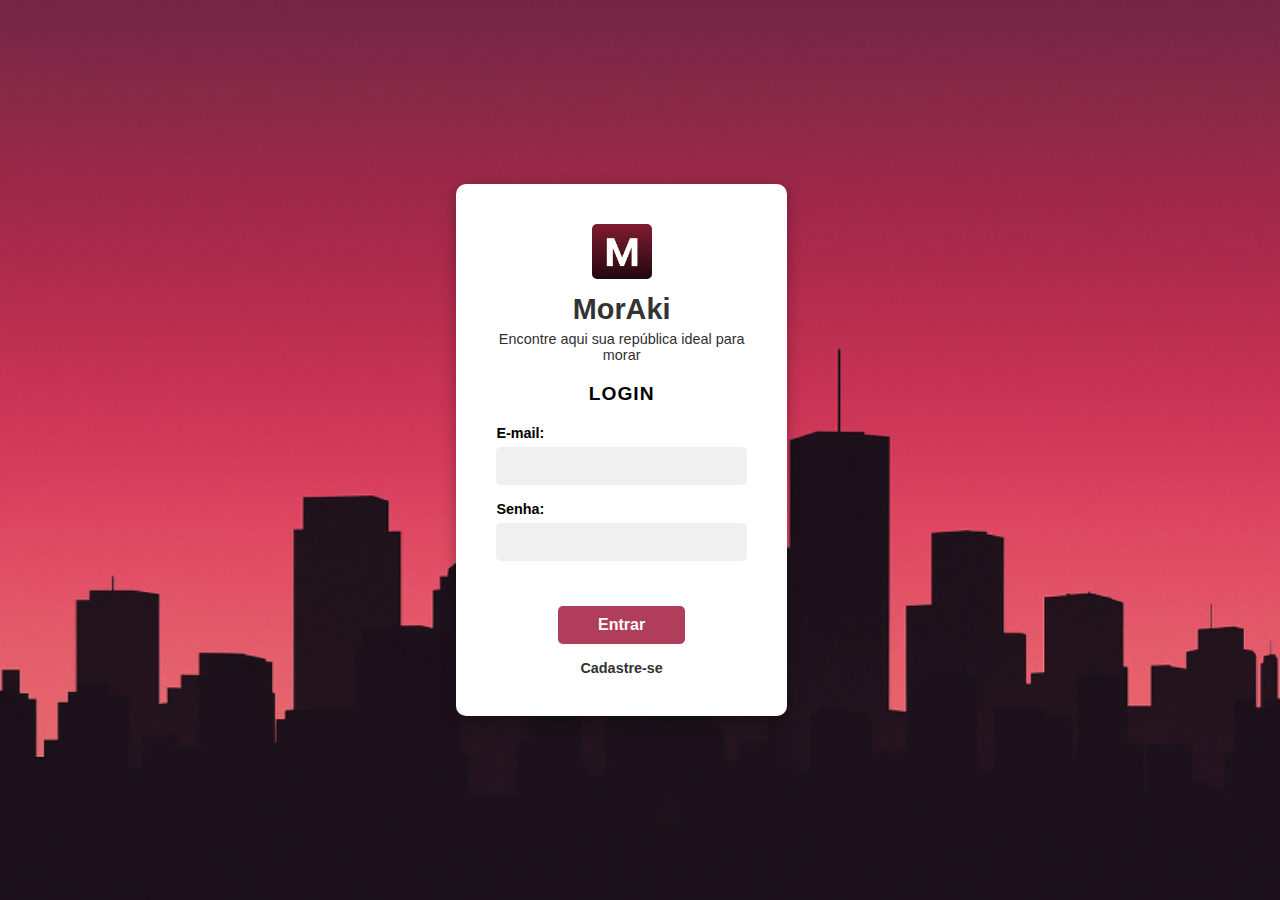
<file: FrontEnd/index.html>
<!DOCTYPE html>
<html lang="pt-BR">
<head>
    <meta charset="UTF-8">
    <meta http-equiv="X-UA-Compatible" content="IE=edge">
    <meta name="viewport" content="width=device-width, initial-scale=1.0">
    <link rel="stylesheet" href="css/style.css">
    <title>Login | MorAki</title>
</head>
<body>

    <main>
        <section class="login-card"> 
            <div class="header-main"> 
                <img src="assets/logo.png" alt="Logo">
                <h1>MorAki</h1>
                <p>Encontre aqui sua república ideal para morar</p>
            </div> 

            <h2>Login</h2>

            <form>
            
                <div class="form-body">
                    <label for="email">E-mail:</label>
                    <input type="email" id="email" name="email" required>

                    <label for="senha">Senha:</label>
                    <input type="password" id="senha" name="senha" required>
                </div> <div class="botoes">
                    <button type="submit">Entrar</button>
                    <a href="pages/cadastro.html">Cadastre-se</a>
                </div>
            
            </form>

        </section>
    </main>

    
    <script src="js/login.js"></script>
</body>
</html>
</file>
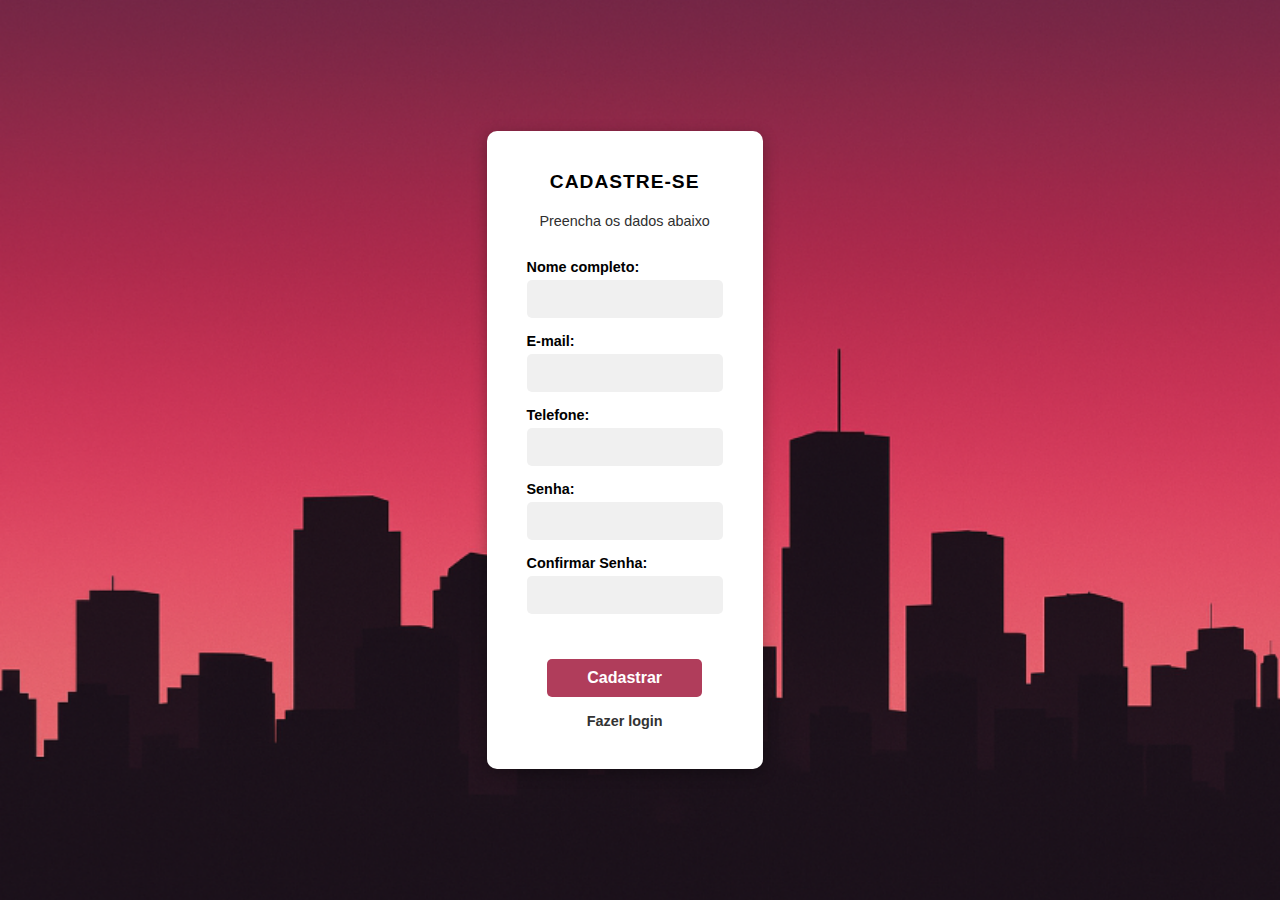
<file: FrontEnd/pages/cadastro.html>
<!DOCTYPE html>
<html lang="pt-BR">
<head>
    <meta charset="UTF-8">
    <meta http-equiv="X-UA-Compatible" content="IE=edge">
    <meta name="viewport" content="width=device-width, initial-scale=1.0">
    <link rel="stylesheet" href="../css/style.css">
    <title>Login | MorAki</title>
</head>
<body>

    <main>
        <section class="register-card"> 
            <div class="header-main"> 
            <h2>Cadastre-se</h2>
            <p style="margin-bottom: 30px;">Preencha os dados abaixo</p>
            </div> 

            <form>
                

                <label for="nome">Nome completo:</label>
                <input type="text" id="nome" name="nome" required>

                <label for="email">E-mail:</label>
                <input type="email" id="email" name="email" required>

                <label for="telefone">Telefone:</label>
                <input type="tel" id="telefone" name="telefone" required>

                <label for="senha">Senha:</label>
                <input type="password" id="senha" name="senha" required>

                <label for="confirmar-senha">Confirmar Senha:</label>
                <input type="password" id="confirmar-senha" name="confirmar-senha" required>
                    
    
                <div class = "botoes">
                    <button type="submit">Cadastrar</button>
                    <a href="../index.html">Fazer login</a>
                </div>
            </form>
        </section>
    </main>

<script src="../js/cadastro.js"></script>

</body>
</html>
</file>
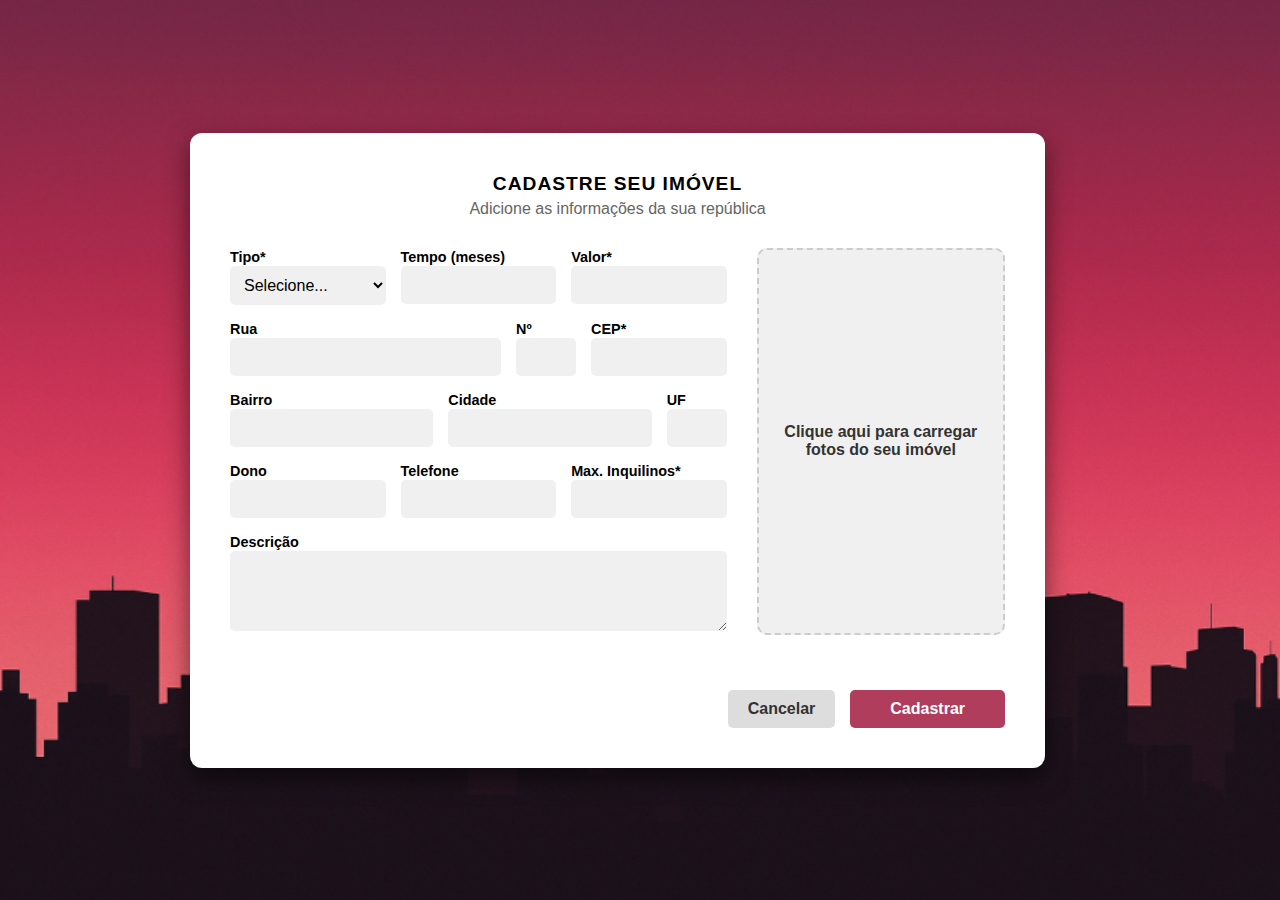
<file: FrontEnd/pages/cadastro_imovel.html>
<!DOCTYPE html>
<html lang="pt-BR">
<head>
    <meta charset="UTF-8">
    <meta name="viewport" content="width=device-width, initial-scale=1.0">
    <title>Novo Imóvel | MorAki</title>
    <link rel="stylesheet" href="../css/style.css">
</head>
<body>

    <main>
        <section class="modal-largo"> 
            
            <h2 style="margin-bottom: 5px;">Cadastre seu Imóvel</h2>
            <p style="margin-bottom: 30px; color: #666;">Adicione as informações da sua república</p>

            <form>
                <div class="conteudo-duas-colunas">
                    
                    <div class="coluna-form">
                        
                        <div class="linha-inputs">
                            <div class="campo">
                                <label>Tipo*</label>
                                <select id="tipo" required>
                                    <option value="" disabled selected>Selecione...</option>
                                    <option value="Apartamento">Apartamento</option>
                                    <option value="Casa">Casa</option>
                                    <option value="Kitnet">Kitnet</option>
                                    <option value="Quarto">Quarto</option>
                                    <option value="República">República</option>
                                </select>
                            </div>
                            <div class="campo">
                                <label>Tempo (meses)</label>
                                <input type="number" id="tempo">
                            </div>
                            <div class="campo">
                                <label>Valor*</label>
                                <input type="number" id="valor" required>
                            </div>
                        </div>

                        <div class="linha-inputs">
                            <div class="campo-grande">
                                <label>Rua</label>
                                <input type="text" id="rua">
                            </div>
                            <div class="campo-pequeno">
                                <label>Nº</label>
                                <input type="text" id="numero">
                            </div>
                            <div class="campo">
                                <label>CEP*</label>
                                <input type="text" id="cep" required>
                            </div>
                        </div>

                        <div class="linha-inputs">
                            <div class="campo">
                                <label>Bairro</label>
                                <input type="text" id="bairro">
                            </div>
                            <div class="campo">
                                <label>Cidade</label>
                                <input type="text" id="cidade">
                            </div>
                            <div class="campo-pequeno">
                                <label>UF</label>
                                <input type="text" id="uf">
                            </div>
                        </div>

                        <div class="linha-inputs">
                            <div class="campo">
                                <label>Dono</label>
                                <input type="text" id="dono">
                            </div>
                            <div class="campo">
                                <label>Telefone</label>
                                <input type="tel" id="telefone">
                            </div>
                            <div class="campo">
                                <label>Max. Inquilinos*</label>
                                <input type="number" id="inquilinos" required>
                            </div>
                        </div>

                        <div class="campo">
                            <label>Descrição</label>
                            <textarea id="descricao" rows="4" style="width: 100%; background: #f0f0f0; border: none; border-radius: 5px; padding: 10px;"></textarea>
                        </div>
                    </div>

                    <div class="coluna-foto">
                        <div class="box-foto">
                            <p>Clique aqui para carregar<br>fotos do seu imóvel</p>
                            <input type="file" id="foto" accept="image/*">
                        </div>
                    </div>

                </div> <div class="botoes-rodape">
                    <a href="listagem.html" class="btn-cancelar">Cancelar</a>
                    <button type="submit" class="btn-cadastrar">Cadastrar</button>
                </div>

            </form>
        </section>
    </main>

    <script src="../js/cadastro_imovel.js"></script>
</body>
</html>
</file>
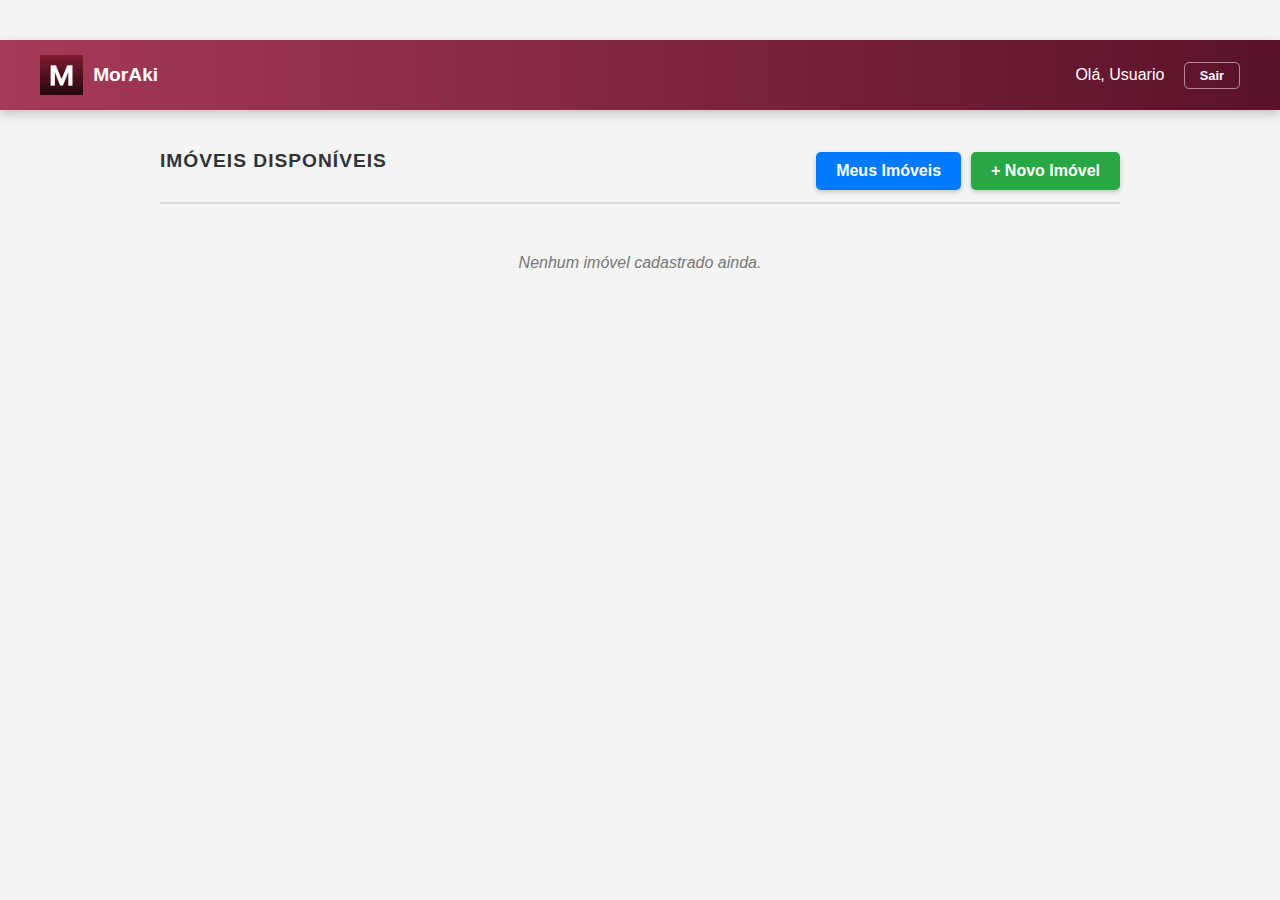
<file: FrontEnd/pages/listagem.html>
<!DOCTYPE html>
<html lang="pt-BR">
<head>
    <meta charset="UTF-8">
    <meta name="viewport" content="width=device-width, initial-scale=1.0">
    <title>Imóveis | MorAki</title>
    <link rel="stylesheet" href="../css/style.css">
</head>
<body>

    <header class = "navbar">
        <div class="logo-nav">
            <img src = "../assets/logo.png" alt="Logo MorAki">
            <span>MorAki</span>
        </div>

        <div class="user-nav">
            <span id="mensagem-ola">Olá, Usuario</span>
            <button id="btn-sair" class = "btn-logout">Sair</button>
        </div>
    </header>

    <main class = "dashboard">
        <div class="titulo-secao">
            <h2>Imóveis Disponíveis</h2>
            
            <div class="botoes-acao" style="display: flex; gap: 10px;">
                <a href="meus_imoveis.html" class="btn-add btn-azul">Meus Imóveis</a>
                
                <a href="cadastro_imovel.html" class="btn-add">+ Novo Imóvel</a>
            </div>
        </div>

        <div id="lista-imoveis" class="grid-imoveis">
            <p class="aviso-vazio">Nenhum imóvel cadastrado ainda.</p>
        </div>
    </main>

    <script src = "../js/listagem.js"></script>

</body>
</html>
</file>
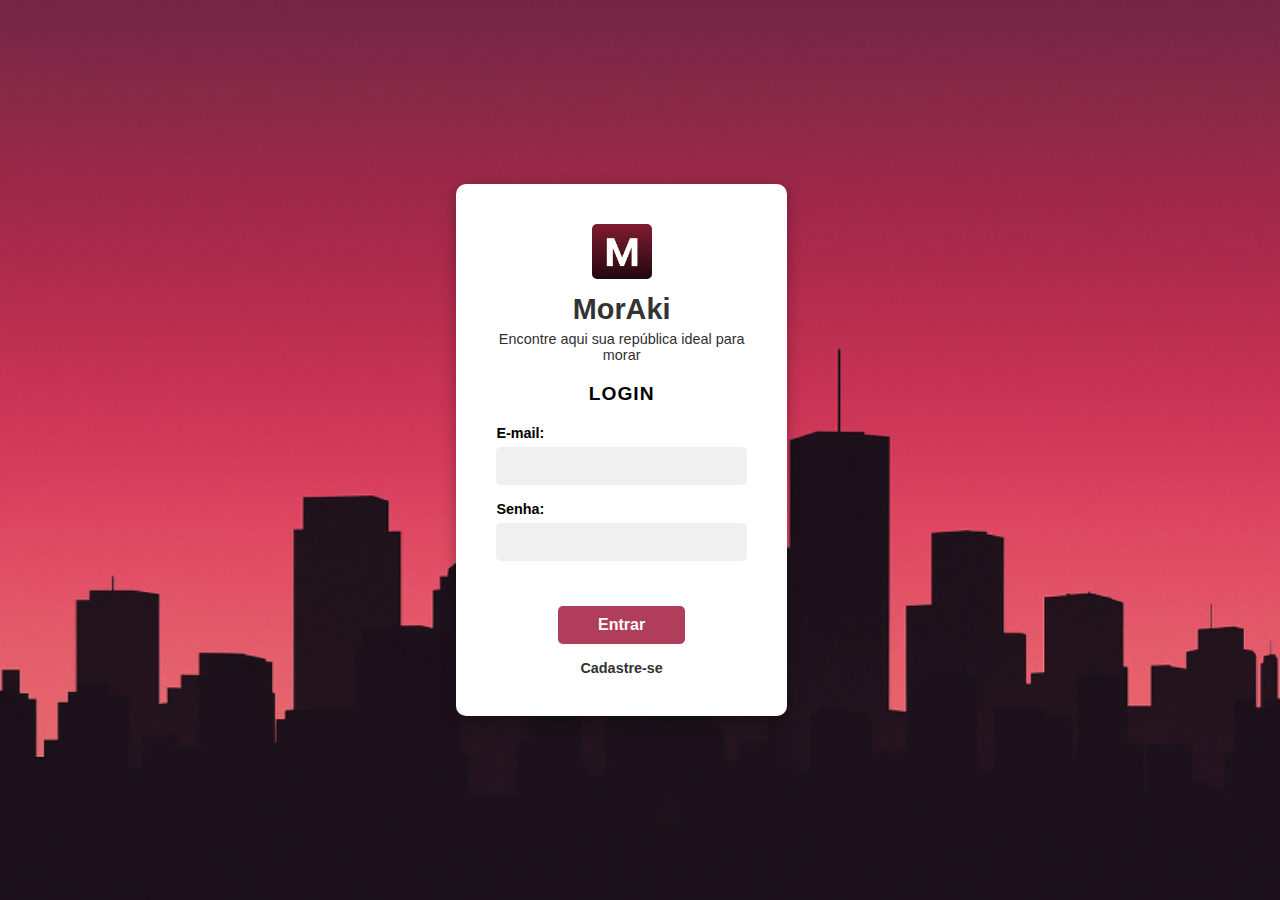
<file: src/main/webapp/pages/editar_usuario.html>
<!DOCTYPE html>
<html lang="pt-BR">
<head>
    <meta charset="UTF-8">
    <meta http-equiv="X-UA-Compatible" content="IE=edge">
    <meta name="viewport" content="width=device-width, initial-scale=1.0">
    <link rel="stylesheet" href="../css/style.css">
    <title>Alterar Cadastro | MorAki</title>
</head>
<body>

<main>
    <section class="register-card" style="max-width: 500px;">
        <div class="header-main">
            <h2>Alterar Cadastro</h2>
            <p style="margin-bottom: 30px;">Para modificar os dados da conta, preencha os campos abaixo:</p>
        </div>

        <form>
            <label for="nome">Nome completo:</label>
            <input type="text" id="nome" name="nome" required>

            <label for="email">E-mail:</label>
            <input type="email" id="email" name="email" required>

            <label for="descricao">Sobre mim (Descrição):</label>
            <textarea id="descricao" name="descricao" rows="3" style="width: 100%; margin-bottom: 15px; border: 1px solid #ccc; border-radius: 5px; padding: 10px;"></textarea>

            <label for="senha">Nova Senha:</label>
            <input type="password" id="senha" name="senha" required>

            <label for="confirmar-senha">Confirmar Nova Senha:</label>
            <input type="password" id="confirmar-senha" name="confirmar-senha" required>

            <div class="botoes" style="display: flex; gap: 10px; margin-top: 10px;">
                <button type="button" id="btn-cancelar" style="background-color: #ccc; color: #333;">Cancelar</button>
                <button type="submit">Salvar</button>
            </div>
        </form>
    </section>
</main>

<script src="../js/editar_usuario.js"></script>
</body>
</html>
</file>
<file: FrontEnd/css/style.css>
/* 1. RESET GERAL */
* {
    margin: 0;
    padding: 0;
    box-sizing: border-box;
    /* Define a fonte padrão para todo o projeto (tira a Times New Roman) */
    font-family: 'Segoe UI', sans-serif;
}

/* 2. O FUNDO DA TELA */
body {
    min-height: 100vh; /* Permite que a tela cresça se precisar de rolagem */
    display: flex;
    justify-content: center; 
    align-items: center;     
    padding: 40px 0; 
    
    background: linear-gradient(to bottom, #a63a58, #1a050d);
    background-image: url("../assets/wpp_predios.png");
    background-repeat: no-repeat;
    background-size: cover; /* Garante que o fundo cubra tudo sem distorcer */
    background-position: center;
}


/* 3. O CARTÃO BRANCO (LOGIN) */
section {
    background-color: white;
    width: 90%; /* Deixa flexível */
    max-width: 400px; /* Trava no tamanho ideal para o Login */
    padding: 40px;
    border-radius: 10px;
    text-align: center;
    box-shadow: 0px 4px 15px rgba(0, 0, 0, 0.3);
}

/* Estilo da Logo e Textos do Topo */
.header-main img {
    width: 60px;
    margin-bottom: 10px;
    border-radius: 5px;
}

.header-main h1 {
    font-size: 1.8rem;
    margin-bottom: 5px;
    color: #333;
}

.header-main p {    
    font-size: 0.9rem;
    color: #2f2f2f;
    margin-bottom: 20px;
}

h2 {
    margin-bottom: 20px;
    font-size: 1.2rem;
    text-transform: uppercase; /* Deixa tudo maiúsculo (LOGIN) */
    letter-spacing: 1px;
}

/* 4. O FORMULÁRIO */
form {
    display: flex;
    flex-direction: column; /* Obriga um item a ficar embaixo do outro */
    text-align: left;       /* Alinha labels à esquerda */
    gap: 15px;              /* Espaço entre os campos */
}

.form-body{
    width: 100%;
    height: auto;
    display:flex;
    align-items: flex-start;
    justify-content: flex-start;
    flex-direction: column;
    gap: 1rem;
}

/* Labels (Textos "E-mail" e "Senha") */
label {
    width: 100%;
    margin-right: auto;;
    font-weight: bold;
    font-size: 0.9rem;
    margin-bottom: -10px; /* Aproxima o label do input */
    z-index: 1; /* Garante que fique "em cima" visualmente se precisar */
    text-align: left;
}

/* Inputs e Selects (As caixas de digitar e escolher) */
input, select {
    width: 100%;
    padding: 10px; 
    border-radius: 5px;
    border: none;
    background-color: #f0f0f0;
    font-size: 1rem;
    font-family: 'Segoe UI', sans-serif; /* Garante a fonte certa no select */
}

/* Destaque ao clicar no input/select */
input:focus, select:focus {
    outline: 2px solid #a63a58;
    background-color: #fff;
}

/* 5. ÁREA DOS BOTÕES */
.botoes {
    display: flex;
    justify-content: space-evenly; /* Botão na esquerda, Link na direita */
    align-items: center;
    margin-top: 30px;
    flex-direction: column;
    gap: 1rem;
}

/* O Botão "Entrar" */
button {
    background-color: #b03d5b; /* Cor vinho/vermelha */
    color: white;
    border: none;
    padding: 10px 40px;
    border-radius: 5px;
    font-size: 1rem;
    cursor: pointer;
    font-weight: bold;
    transition: background 0.3s; /* Efeito suave ao passar o mouse */
}

button:hover {
    background-color: #8a2b45; /* Escurece um pouco ao passar o mouse */
}

/* Botão "Cadastre-se" */
.botoes a {
    text-decoration: none; /* Tira o sublinhado */
    color: #333;
    font-weight: bold;
    font-size: 0.9rem;
}

.botoes a:hover {
    color: #b03d5b;
}



/* --- ESTILOS DA TELA DE LISTAGEM (DASHBOARD) --- */

/* Ajuste no Body para permitir rolagem na listagem */
body:has(.navbar) {
    display: block; /* Remove o display flex centralizado do login */
    background: #f4f4f4; /* Fundo cinza claro para a área interna */
    height: auto;
}

/* 1. Navbar (Barra roxa no topo) */
.navbar {
    background: linear-gradient(to right, #a63a58, #5a1228);
    color: white;
    padding: 15px 40px;
    display: flex;
    justify-content: space-between; /* Logo na esq, User na dir */
    align-items: center;
    box-shadow: 0 4px 10px rgba(0,0,0,0.2);
}

.logo-nav {
    display: flex;
    align-items: center;
    gap: 10px;
    font-weight: bold;
    font-size: 1.2rem;
}

.logo-nav img {
    height: 40px; /* Logo menorzinha na barra */
    width: auto;
}

/* 2. Botão de Sair */
.btn-logout {
    background-color: transparent;
    border: 1px solid rgba(255,255,255,0.5);
    padding: 5px 15px;
    margin-left: 15px;
    font-size: 0.8rem;
}

.btn-logout:hover {
    background-color: rgba(255,255,255,0.2);
}

/* 3. Área Principal */
.dashboard {
    max-width: 1000px;
    margin: 40px auto; /* Centraliza o bloco na tela */
    padding: 0 20px;
}

.titulo-secao {
    display: flex;
    justify-content: space-between;
    align-items: center;
    margin-bottom: 30px;
    border-bottom: 2px solid #ddd;
    padding-bottom: 10px;
}

.titulo-secao h2 {
    color: #333;
}

/* Botão de Adicionar Imóvel */
.btn-add {
    background-color: #28a745; /* Verde */
    color: white;
    padding: 10px 20px;
    text-decoration: none;
    border-radius: 5px;
    font-weight: bold;
    box-shadow: 0 2px 5px rgba(0,0,0,0.2);
}

.btn-add:hover {
    background-color: #218838;
}

/* Modificador para o botão azul */
.btn-azul {
    background-color: #007bff; /* Azul padrão */
}

.btn-azul:hover {
    background-color: #0056b3; /* Azul mais escuro ao passar o mouse */
}

/* Grade de Imóveis (Vazio por enquanto) */
.aviso-vazio {
    color: #777;
    font-style: italic;
    text-align: center;
    margin-top: 50px;
}



/* --- ESTILOS DO CADASTRO DE IMÓVEL --- */

/* 1. Aumentar a largura do modal */
.modal-largo {
    background-color: white;
    width: 95%;
    max-width: 900px;
    padding: 40px;
    border-radius: 12px;
    text-align: center;
    box-shadow: 0px 10px 25px rgba(0,0,0,0.5); 
}

/* 2. Dividir em duas colunas (Esquerda e Direita) */
.conteudo-duas-colunas {
    display: flex;
    gap: 30px; 
    text-align: left;
    margin-bottom: 20px;
}

/* No celular, vira uma coluna só */
@media (max-width: 768px) {
    .conteudo-duas-colunas {
        flex-direction: column;
    }
}

.coluna-form {
    flex: 2; /* O formulário ocupa 2 partes do espaço */
}

.coluna-foto {
    flex: 1; /* A foto ocupa 1 parte */
}

/* 3. Organizar os inputs em linhas */
.linha-inputs {
    display: flex;
    gap: 15px;
    margin-bottom: 15px;
}

/* Classes utilitárias para tamanhos de campos */
.campo { flex: 1; } /* Cresce igual */
.campo-grande { flex: 2; } /* Dobro do tamanho */
.campo-pequeno { width: 60px; } /* Tamanho fixo */

/* 4. A Caixa de Foto Cinza */
.box-foto {
    background-color: #f0f0f0;
    height: 100%;
    min-height: 250px; /* Altura mínima garantida */
    border-radius: 10px;
    display: flex;
    flex-direction: column;
    justify-content: center;
    align-items: center;
    text-align: center;
    color: #333;
    font-weight: bold;
    cursor: pointer;
    position: relative;
    border: 2px dashed #ccc; /* Borda tracejada charmosa */
}

/* O input file fica invisível por cima de tudo */
.box-foto input[type="file"] {
    position: absolute;
    width: 100%;
    height: 100%;
    opacity: 0;
    cursor: pointer;
}

/* 5. Botões do Rodapé */
.botoes-rodape {
    display: flex;
    justify-content: flex-end; /* Alinha à direita */
    gap: 15px;
    margin-top: 20px;
}

.btn-cancelar {
    background-color: #ddd;
    color: #333;
    padding: 10px 20px;
    text-decoration: none;
    border-radius: 5px;
    font-weight: bold;
}

.btn-cadastrar {
    /* Reutiliza estilo do botão padrão, mas pode forçar se precisar */
    width: auto; /* Não ocupa 100% igual no login */
}




/* --- TELA MEUS IMÓVEIS --- */
.modal-imoveis {
    display: flex;
    flex-direction: column;
    gap: 20px;
    
    width: 900px !important; /* Tenta sempre ficar grande no PC */
    max-width: 95% !important; /*respeita a tela do celular se precisar */
}

.header-imoveis {
    display: flex;
    align-items: center;
    position: relative;
    justify-content: center;
}

.btn-voltar {
    position: absolute;
    left: -20px;
    top: -20px;
    font-size: 2rem;
    color: white; /* Para ficar fora do card branco, no fundo roxo */
    text-decoration: none;
}

.barra-filtros {
    display: flex;
    flex-wrap: wrap;
    justify-content: space-between;
    border: 2px solid #fff;
    padding: 10px;
    border-radius: 8px;
    gap: 10px;
}

.barra-filtros select {
    flex: 1;
    padding: 8px;
    border-radius: 5px;
    border: 1px solid #ccc;
    background-color: #f4f4f4;
    cursor: pointer;
}

/* O Card do Imóvel */
.lista-cards {
    display: flex;
    flex-direction: column;
    gap: 15px;
}

.card-imovel {
    display: flex;
    border: 1px solid #ccc;
    border-radius: 10px;
    padding: 15px;
    gap: 15px;
    align-items: flex-start;
    
    width: 100%; /* Força o card a esticar junto com o fundo branco */
    box-sizing: border-box; /* Garante que o padding não estoure a borda */
}

.card-img {
    width: 150px;
    height: 100px;
    object-fit: cover;
    border-radius: 8px;
}

/* Caixinha para quando o imóvel não tiver foto */
.sem-foto {
    width: 150px;
    height: 100px;
    background-color: #e0e0e0;
    color: #666;
    display: flex;
    align-items: center;
    justify-content: center;
    border-radius: 8px;
    font-size: 0.9rem;
    text-align: center;
    flex-shrink: 0; /* Impede a caixinha de ser esmagada */
    border: 1px dashed #ccc;
}

.card-info {
    flex: 1;
    text-align: left;
    display: flex;
    flex-direction: column;
    gap: 8px;
    padding-right: 15px;
    
    min-width: 0; 
}

.card-info h3 {
    font-size: 1.1rem;
    color: #000;
}

.card-detalhes-linha {
    display: flex;
    gap: 15px; /* Espaço menor para garantir que caiba tudo */
    align-items: center;
}

.preco {
    color: #90203a;
    font-weight: bold;
    font-size: 1.1rem;
    white-space: nowrap;
}

.info-extra {
    color: #666;
    font-size: 0.9rem;
    display: flex;
    align-items: center;
    gap: 5px;
    white-space: nowrap;
}

.endereco {
    color: #666;
    font-size: 0.9rem;
    display: flex;
    align-items: center;
    gap: 5px;
    margin-top: 2px; /* Espacinho de leve em relação à linha de cima */
}

/* Botões de Ação do Card */
.card-acoes {
    display: flex;
    gap: 8px; 
    flex-shrink: 0;
    margin-left: auto;
    padding-top: 2px;
    margin-right: 0; 
}

.btn-acao {
    background: none;
    border: none;
    font-size: 1.5rem; /* Ícone um pouquinho menor */
    
    /* AQUI CONTROLA O TAMANHO DO QUADRADO DO HOVER */
    padding: 6px; 
    border-radius: 6px; /* Cantos arredondados no quadrado do hover */
    
    cursor: pointer;
    transition: all 0.2s; /* Transição suave para cor e tamanho */
    
    /* Centraliza o ícone perfeitamente dentro do quadrado */
    display: flex;
    align-items: center;
    justify-content: center;
}

.btn-acao:hover { 
    background-color: #f0f0f0; 
    transform: scale(1.05);
}
.btn-acao.info { color: #0099ff; }
.btn-acao.deletar { color: #e60000; }
.btn-acao.editar { color: #333; }

/* Rodapé e Paginação */
.rodape-imoveis {
    display: flex;
    justify-content: space-between;
    align-items: center;
    margin-top: 20px;
}

.paginacao {
    display: flex;
    align-items: center;
    gap: 15px;
    margin: 0 auto; /* Centraliza a paginação */
}

.btn-pag {
    background-color: #333;
    color: white;
    border: none;
    padding: 8px 15px;
    border-radius: 5px;
    cursor: pointer;
    display: flex;
    align-items: center;
    gap: 5px;
}

/* Botão de paginação desativado (quando não há mais páginas) */
.btn-pag:disabled {
    background-color: #ccc;
    color: #888;
    cursor: not-allowed;
    opacity: 0.7;
}

.pagina-atual {
    background-color: #e0e0e0;
    padding: 8px 15px;
    border-radius: 5px;
    font-weight: bold;
}

.btn-cadastrar-imovel {
    background-color: #a63a58;
    color: white;
    padding: 10px 25px;
    text-decoration: none;
    border-radius: 8px;
    font-weight: bold;
}
</file>
<file: src/main/webapp/css/style.css>
/* 1. RESET GERAL */
* {
    margin: 0;
    padding: 0;
    box-sizing: border-box;
    /* Define a fonte padrão para todo o projeto (tira a Times New Roman) */
    font-family: 'Segoe UI', sans-serif;
}

/* 2. O FUNDO DA TELA */
body {
    min-height: 100vh; /* Permite que a tela cresça se precisar de rolagem */
    display: flex;
    justify-content: center; 
    align-items: center;     
    padding: 40px 0; 
    
    background: linear-gradient(to bottom, #a63a58, #1a050d);
    background-image: url("../assets/wpp_predios.png");
    background-repeat: no-repeat;
    background-size: cover; /* Garante que o fundo cubra tudo sem distorcer */
    background-position: center;
}


/* 3. O CARTÃO BRANCO (LOGIN) */
section {
    background-color: white;
    width: 90%; /* Deixa flexível */
    max-width: 400px; /* Trava no tamanho ideal para o Login */
    padding: 40px;
    border-radius: 10px;
    text-align: center;
    box-shadow: 0px 4px 15px rgba(0, 0, 0, 0.3);
}

/* Estilo da Logo e Textos do Topo */
.header-main img {
    width: 60px;
    margin-bottom: 10px;
    border-radius: 5px;
}

.header-main h1 {
    font-size: 1.8rem;
    margin-bottom: 5px;
    color: #333;
}

.header-main p {    
    font-size: 0.9rem;
    color: #2f2f2f;
    margin-bottom: 20px;
}

h2 {
    margin-bottom: 20px;
    font-size: 1.2rem;
    text-transform: uppercase; /* Deixa tudo maiúsculo (LOGIN) */
    letter-spacing: 1px;
}

/* 4. O FORMULÁRIO */
form {
    display: flex;
    flex-direction: column; /* Obriga um item a ficar embaixo do outro */
    text-align: left;       /* Alinha labels à esquerda */
    gap: 15px;              /* Espaço entre os campos */
}

.form-body{
    width: 100%;
    height: auto;
    display:flex;
    align-items: flex-start;
    justify-content: flex-start;
    flex-direction: column;
    gap: 1rem;
}

/* Labels (Textos "E-mail" e "Senha") */
label {
    width: 100%;
    margin-right: auto;;
    font-weight: bold;
    font-size: 0.9rem;
    margin-bottom: -10px; /* Aproxima o label do input */
    z-index: 1; /* Garante que fique "em cima" visualmente se precisar */
    text-align: left;
}

/* Inputs e Selects (As caixas de digitar e escolher) */
input, select {
    width: 100%;
    padding: 10px; 
    border-radius: 5px;
    border: none;
    background-color: #f0f0f0;
    font-size: 1rem;
    font-family: 'Segoe UI', sans-serif; /* Garante a fonte certa no select */
}

/* Destaque ao clicar no input/select */
input:focus, select:focus {
    outline: 2px solid #a63a58;
    background-color: #fff;
}

/* 5. ÁREA DOS BOTÕES */
.botoes {
    display: flex;
    justify-content: space-evenly; /* Botão na esquerda, Link na direita */
    align-items: center;
    margin-top: 30px;
    flex-direction: column;
    gap: 1rem;
}

/* O Botão "Entrar" */
button {
    background-color: #b03d5b; /* Cor vinho/vermelha */
    color: white;
    border: none;
    padding: 10px 40px;
    border-radius: 5px;
    font-size: 1rem;
    cursor: pointer;
    font-weight: bold;
    transition: background 0.3s; /* Efeito suave ao passar o mouse */
}

button:hover {
    background-color: #8a2b45; /* Escurece um pouco ao passar o mouse */
}

/* Botão "Cadastre-se" */
.botoes a {
    text-decoration: none; /* Tira o sublinhado */
    color: #333;
    font-weight: bold;
    font-size: 0.9rem;
}

.botoes a:hover {
    color: #b03d5b;
}



/* --- ESTILOS DA TELA DE LISTAGEM (DASHBOARD) --- */

/* Ajuste no Body para permitir rolagem na listagem */
body:has(.navbar) {
    display: block; /* Remove o display flex centralizado do login */
    background: #f4f4f4; /* Fundo cinza claro para a área interna */
    height: auto;
}

/* 1. Navbar (Barra roxa no topo) */
.navbar {
    background: linear-gradient(to right, #a63a58, #5a1228);
    color: white;
    padding: 15px 40px;
    display: flex;
    justify-content: space-between; /* Logo na esq, User na dir */
    align-items: center;
    box-shadow: 0 4px 10px rgba(0,0,0,0.2);
}

.logo-nav {
    display: flex;
    align-items: center;
    gap: 10px;
    font-weight: bold;
    font-size: 1.2rem;
}

.logo-nav img {
    height: 40px; /* Logo menorzinha na barra */
    width: auto;
}

/* 2. Botão de Sair */
.btn-logout {
    background-color: transparent;
    border: 1px solid rgba(255,255,255,0.5);
    padding: 5px 15px;
    margin-left: 15px;
    font-size: 0.8rem;
}

.btn-logout:hover {
    background-color: rgba(255,255,255,0.2);
}

/* 3. Área Principal */
.dashboard {
    max-width: 1000px;
    margin: 40px auto; /* Centraliza o bloco na tela */
    padding: 0 20px;
}

.titulo-secao {
    display: flex;
    justify-content: space-between;
    align-items: center;
    margin-bottom: 30px;
    border-bottom: 2px solid #ddd;
    padding-bottom: 10px;
}

.titulo-secao h2 {
    color: #333;
}

/* Botão de Adicionar Imóvel */
.btn-add {
    background-color: #28a745; /* Verde */
    color: white;
    padding: 10px 20px;
    text-decoration: none;
    border-radius: 5px;
    font-weight: bold;
    box-shadow: 0 2px 5px rgba(0,0,0,0.2);
}

.btn-add:hover {
    background-color: #218838;
}

/* Modificador para o botão azul */
.btn-azul {
    background-color: #007bff; /* Azul padrão */
}

.btn-azul:hover {
    background-color: #0056b3; /* Azul mais escuro ao passar o mouse */
}

/* Grade de Imóveis (Vazio por enquanto) */
.aviso-vazio {
    color: #777;
    font-style: italic;
    text-align: center;
    margin-top: 50px;
}



/* --- ESTILOS DO CADASTRO DE IMÓVEL --- */

/* 1. Aumentar a largura do modal */
.modal-largo {
    background-color: white;
    width: 95%;
    max-width: 900px;
    padding: 40px;
    border-radius: 12px;
    text-align: center;
    box-shadow: 0px 10px 25px rgba(0,0,0,0.5); 
}

/* 2. Dividir em duas colunas (Esquerda e Direita) */
.conteudo-duas-colunas {
    display: flex;
    gap: 30px; 
    text-align: left;
    margin-bottom: 20px;
}

/* No celular, vira uma coluna só */
@media (max-width: 768px) {
    .conteudo-duas-colunas {
        flex-direction: column;
    }
}

.coluna-form {
    flex: 2; /* O formulário ocupa 2 partes do espaço */
}

.coluna-foto {
    flex: 1; /* A foto ocupa 1 parte */
}

/* 3. Organizar os inputs em linhas */
.linha-inputs {
    display: flex;
    gap: 15px;
    margin-bottom: 15px;
}

/* Classes utilitárias para tamanhos de campos */
.campo { flex: 1; } /* Cresce igual */
.campo-grande { flex: 2; } /* Dobro do tamanho */
.campo-pequeno { width: 60px; } /* Tamanho fixo */

/* 4. A Caixa de Foto Cinza */
.box-foto {
    background-color: #f0f0f0;
    height: 100%;
    min-height: 250px; /* Altura mínima garantida */
    border-radius: 10px;
    display: flex;
    flex-direction: column;
    justify-content: center;
    align-items: center;
    text-align: center;
    color: #333;
    font-weight: bold;
    cursor: pointer;
    position: relative;
    border: 2px dashed #ccc; /* Borda tracejada charmosa */
}

/* O input file fica invisível por cima de tudo */
.box-foto input[type="file"] {
    position: absolute;
    width: 100%;
    height: 100%;
    opacity: 0;
    cursor: pointer;
}

/* 5. Botões do Rodapé */
.botoes-rodape {
    display: flex;
    justify-content: flex-end; /* Alinha à direita */
    gap: 15px;
    margin-top: 20px;
}

.btn-cancelar {
    background-color: #ddd;
    color: #333;
    padding: 10px 20px;
    text-decoration: none;
    border-radius: 5px;
    font-weight: bold;
}

.btn-cadastrar {
    /* Reutiliza estilo do botão padrão, mas pode forçar se precisar */
    width: auto; /* Não ocupa 100% igual no login */
}




/* --- TELA MEUS IMÓVEIS --- */
.modal-imoveis {
    display: flex;
    flex-direction: column;
    gap: 20px;
    
    width: 900px !important; /* Tenta sempre ficar grande no PC */
    max-width: 95% !important; /*respeita a tela do celular se precisar */
}

.header-imoveis {
    display: flex;
    align-items: center;
    position: relative;
    justify-content: center;
}

.btn-voltar {
    position: absolute;
    left: -20px;
    top: -20px;
    font-size: 2rem;
    color: white; /* Para ficar fora do card branco, no fundo roxo */
    text-decoration: none;
}

.barra-filtros {
    display: flex;
    flex-wrap: wrap;
    justify-content: space-between;
    border: 2px solid #fff;
    padding: 10px;
    border-radius: 8px;
    gap: 10px;
}

.barra-filtros select {
    flex: 1;
    padding: 8px;
    border-radius: 5px;
    border: 1px solid #ccc;
    background-color: #f4f4f4;
    cursor: pointer;
}

/* O Card do Imóvel */
.lista-cards {
    display: flex;
    flex-direction: column;
    gap: 15px;
}

.card-imovel {
    display: flex;
    border: 1px solid #ccc;
    border-radius: 10px;
    padding: 15px;
    gap: 15px;
    align-items: flex-start;
    
    width: 100%; /* Força o card a esticar junto com o fundo branco */
    box-sizing: border-box; /* Garante que o padding não estoure a borda */
}

.card-img {
    width: 150px;
    height: 100px;
    object-fit: cover;
    border-radius: 8px;
}

/* Caixinha para quando o imóvel não tiver foto */
.sem-foto {
    width: 150px;
    height: 100px;
    background-color: #e0e0e0;
    color: #666;
    display: flex;
    align-items: center;
    justify-content: center;
    border-radius: 8px;
    font-size: 0.9rem;
    text-align: center;
    flex-shrink: 0; /* Impede a caixinha de ser esmagada */
    border: 1px dashed #ccc;
}

.card-info {
    flex: 1;
    text-align: left;
    display: flex;
    flex-direction: column;
    gap: 8px;
    padding-right: 15px;
    
    min-width: 0; 
}

.card-info h3 {
    font-size: 1.1rem;
    color: #000;
}

.card-detalhes-linha {
    display: flex;
    gap: 15px; /* Espaço menor para garantir que caiba tudo */
    align-items: center;
}

.preco {
    color: #90203a;
    font-weight: bold;
    font-size: 1.1rem;
    white-space: nowrap;
}

.info-extra {
    color: #666;
    font-size: 0.9rem;
    display: flex;
    align-items: center;
    gap: 5px;
    white-space: nowrap;
}

.endereco {
    color: #666;
    font-size: 0.9rem;
    display: flex;
    align-items: center;
    gap: 5px;
    margin-top: 2px; /* Espacinho de leve em relação à linha de cima */
}

/* Botões de Ação do Card */
.card-acoes {
    display: flex;
    gap: 8px; 
    flex-shrink: 0;
    margin-left: auto;
    padding-top: 2px;
    margin-right: 0; 
}

.btn-acao {
    background: none;
    border: none;
    font-size: 1.5rem; /* Ícone um pouquinho menor */
    
    /* AQUI CONTROLA O TAMANHO DO QUADRADO DO HOVER */
    padding: 6px; 
    border-radius: 6px; /* Cantos arredondados no quadrado do hover */
    
    cursor: pointer;
    transition: all 0.2s; /* Transição suave para cor e tamanho */
    
    /* Centraliza o ícone perfeitamente dentro do quadrado */
    display: flex;
    align-items: center;
    justify-content: center;
}

.btn-acao:hover { 
    background-color: #f0f0f0; 
    transform: scale(1.05);
}
.btn-acao.info { color: #0099ff; }
.btn-acao.deletar { color: #e60000; }
.btn-acao.editar { color: #333; }

/* Rodapé e Paginação */
.rodape-imoveis {
    display: flex;
    justify-content: space-between;
    align-items: center;
    margin-top: 20px;
}

.paginacao {
    display: flex;
    align-items: center;
    gap: 15px;
    margin: 0 auto; /* Centraliza a paginação */
}

.btn-pag {
    background-color: #333;
    color: white;
    border: none;
    padding: 8px 15px;
    border-radius: 5px;
    cursor: pointer;
    display: flex;
    align-items: center;
    gap: 5px;
}

/* Botão de paginação desativado (quando não há mais páginas) */
.btn-pag:disabled {
    background-color: #ccc;
    color: #888;
    cursor: not-allowed;
    opacity: 0.7;
}

.pagina-atual {
    background-color: #e0e0e0;
    padding: 8px 15px;
    border-radius: 5px;
    font-weight: bold;
}

.btn-cadastrar-imovel {
    background-color: #a63a58;
    color: white;
    padding: 10px 25px;
    text-decoration: none;
    border-radius: 8px;
    font-weight: bold;
}
</file>
